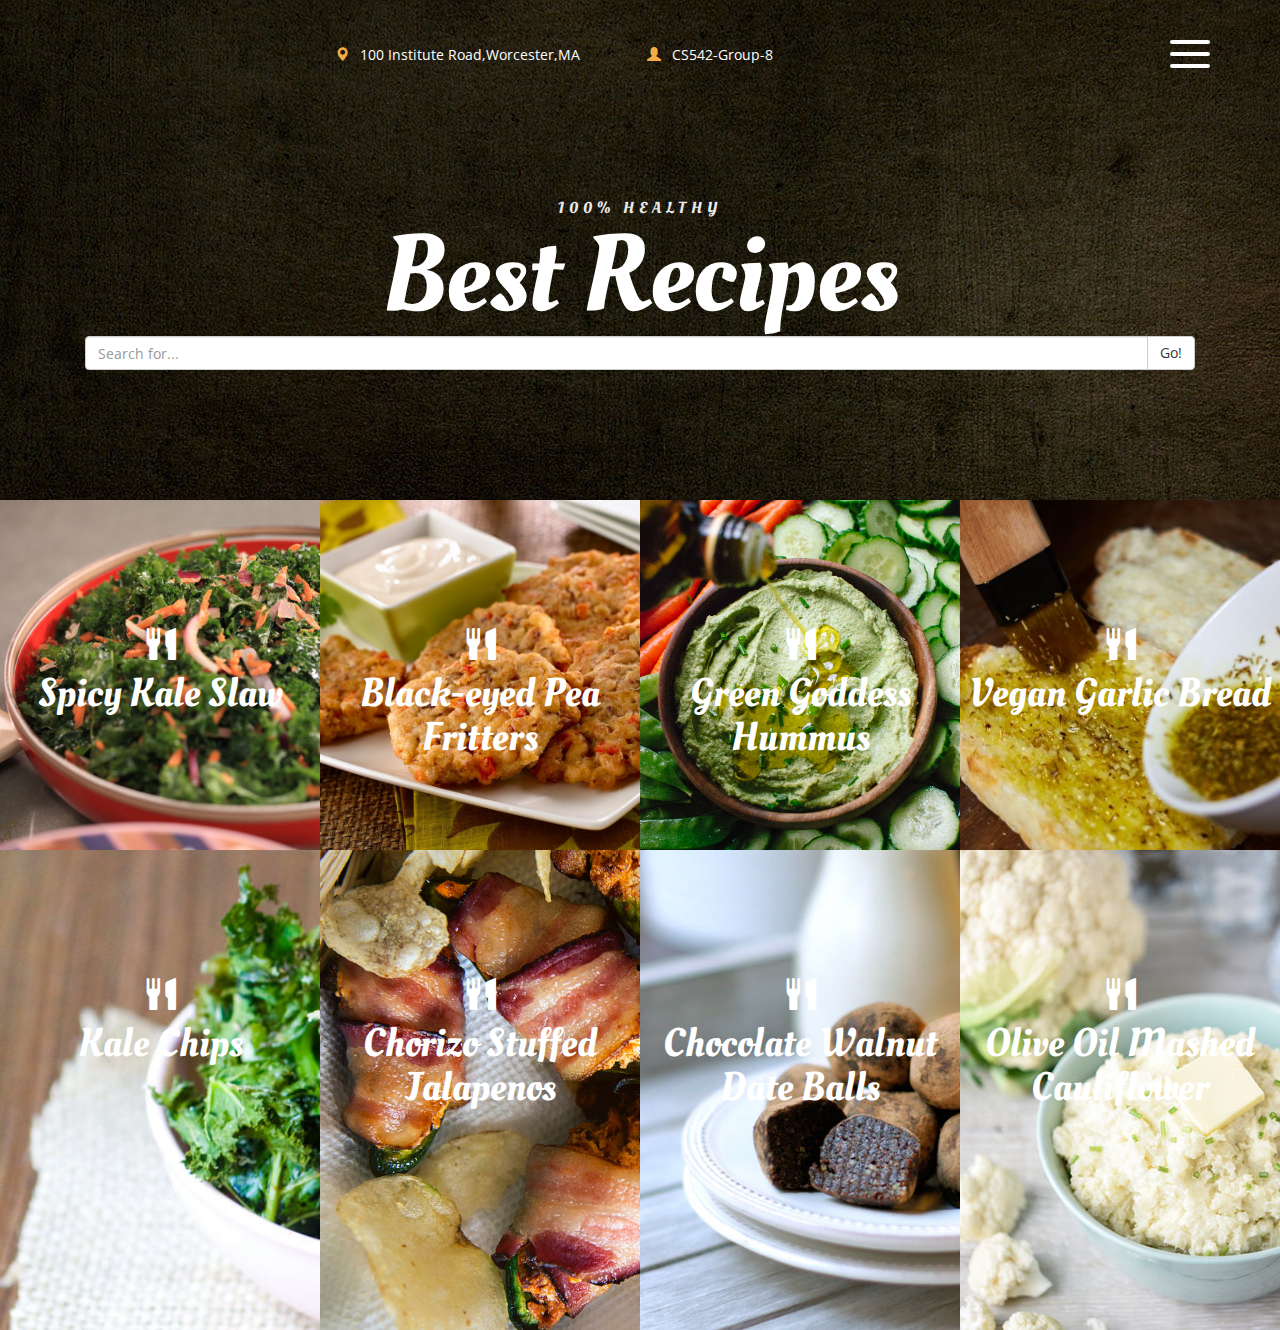
<file: CS542_Project_frontend/index.html>
<!DOCTYPE html>
<html>
<head>
<title>Home</title>
<!-- for-mobile-apps -->
<meta name="viewport" content="width=device-width, initial-scale=1">
<meta http-equiv="Content-Type" content="text/html; charset=utf-8" />
<meta name="keywords" content="CS542-DataBase" />
<script type="application/x-javascript"> addEventListener("load", function() { setTimeout(hideURLbar, 0); }, false);
		function hideURLbar(){ window.scrollTo(0,1); } </script>
<!-- //for-mobile-apps -->
<link href="css/bootstrap.css" rel="stylesheet" type="text/css" media="all" />
<link href="css/style.css" rel="stylesheet" type="text/css" media="all" />
<!-- js -->
<script src="js/jquery-1.11.1.min.js"></script>
<!-- //js -->
<!-- animation-effect -->
<link href="css/animate.min.css" rel="stylesheet"> 
<script src="js/wow.min.js"></script>
<script>
 new WOW().init();
</script>
<!-- //animation-effect -->
<link href='https://fonts.googleapis.com/css?family=Oleo+Script:400,700' rel='stylesheet' type='text/css'>
<link href='https://fonts.googleapis.com/css?family=Open+Sans:400,300,300italic,400italic,600,600italic,700,700italic,800,800italic' rel='stylesheet' type='text/css'>
<!-- start-smooth-scrolling -->
<script type="text/javascript" src="js/move-top.js"></script>
<script type="text/javascript" src="js/easing.js"></script>
<script type="text/javascript">
	jQuery(document).ready(function($) {
		$(".scroll").click(function(event){		
			event.preventDefault();
			$('html,body').animate({scrollTop:$(this.hash).offset().top},1000);
		});
	});
</script>
<!-- start-smooth-scrolling -->
</head>
	
<body>
<!-- banner -->
	<div class="banner-figures">
		<div class="banner1">
			<div class="container banner-drop">
				<div class="header header1">
					<div class="header-left">
						<ul>
							<li class="animated wow fadeInLeftBig" data-wow-duration="1200ms" data-wow-delay="800ms"><span class="glyphicon glyphicon-map-marker" aria-hidden="true"></span> 100 Institute Road,Worcester,MA </li>
							<li class="animated wow fadeInLeftBig" data-wow-duration="1200ms" data-wow-delay="900ms"><span class="glyphicon glyphicon-user" aria-hidden="true"></span> CS542-Group-8</li>
							
						</ul>
					</div>
					<div class="header-right header-right1">
						<nav>
						  <ul>
							<li>
								<a href="index.html"><i class="glyphicon glyphicon-home" aria-hidden="true"></i><span>Home</span></a>
							</li>
							<li class="active">
								<a href="about.html"><i class="glyphicon glyphicon-exclamation-sign" aria-hidden="true"></i><span>About</span></a>
							</li>
							<li>
								<a href="short-codes.html"><i class="glyphicon glyphicon-text-size" aria-hidden="true"></i><span>Short Codes</span></a>
							</li>
							<li>
								<a href="blog.html"><i class="glyphicon glyphicon-picture" aria-hidden="true"></i><span>Blog</span></a>
							</li>
							<li>
								<a href="mail.html"><i class="glyphicon glyphicon-envelope" aria-hidden="true"></i><span>Mail Us</span></a>
							</li>
						  </ul>
						</nav>
						<div class="menu-icon animated wow zoomIn" data-wow-duration="1000ms" data-wow-delay="800ms"><span></span></div>
					</div>
					<div class="clearfix"> </div>
				</div>
				<div class="logo animated wow bounceInDown" data-wow-duration="1000ms" data-wow-delay="500ms">
					<h1><a href="index.html"><span>100% Healthy</span>Best Recipes</a></h1>
				</div>
				<div class="col-lg-12 in-gp-tb">
					        <div class="input-group">
						      <input type="text" class="form-control" placeholder="Search for...">
						       <span class="input-group-btn">
							      <button class="btn btn-default" type="button">Go!</button>
							      		
						       </span>
					        </div><!-- /input-group -->
				         </div><!-- /.col-lg-6 -->
			</div>
		</div>
			<script>
				(function($){
				  $(".menu-icon").on("click", function(){
						$(this).toggleClass("open");
						$(".container").toggleClass("nav-open");
						$("nav ul li").toggleClass("animate");
				  });
				  
				})(jQuery);
			</script>
	</div>
<!-- //banner -->
<!-- banner-bottom -->
	<div class="banner-bottom animated wow lightSpeedIn" data-wow-duration="1500ms" data-wow-delay="800ms">
		<ul id="flexiselDemo1">	
			<li>
				<div class="item item-sub">
					<div class="item1">
						<i class="glyphicon glyphicon-cutlery" aria-hidden="true"></i>
						<h3>Spicy Kale Slaw</h3>
					</div>
					<div class="p-mask">
						<h4>Vegetarian</h4>
						<p>Neque porro quisquam est, qui dolorem ipsum quia dolor sit
							amet, consectetur, adipisci velit.</p>
						<div class="social-icons">
							<ul>
								<li><a href="#" class="twitter"></a></li>
								<li><a href="#" class="facebook"></a></li>
								<li><a href="#" class="google"></a></li>
							</ul>
						</div>
					</div>
				</div>
			</li>
			<li>
				<div class="item item-sub1">
					<div class="item1">
						<i class="glyphicon glyphicon-cutlery" aria-hidden="true"></i>
						<h3>Black-eyed Pea Fritters</h3>
					</div>
					<div class="p-mask">
						<h4>Vegetarian</h4>
						<p>Neque porro quisquam est, qui dolorem ipsum quia dolor sit
							amet, consectetur, adipisci velit.</p>
						<div class="social-icons">
							<ul>
								<li><a href="#" class="twitter"></a></li>
								<li><a href="#" class="facebook"></a></li>
								<li><a href="#" class="google"></a></li>
							</ul>
						</div>
					</div>
				</div>
			</li>
			<li>
				<div class="item item-sub2">
					<div class="item1">
						<i class="glyphicon glyphicon-cutlery" aria-hidden="true"></i>
						<h3>Green Goddess Hummus</h3>
					</div>
					<div class="p-mask">
						<h4>Vegan</h4>
						<p>Neque porro quisquam est, qui dolorem ipsum quia dolor sit
							amet, consectetur, adipisci velit.</p>
						<div class="social-icons">
							<ul>
								<li><a href="#" class="twitter"></a></li>
								<li><a href="#" class="facebook"></a></li>
								<li><a href="#" class="google"></a></li>
							</ul>
						</div>
					</div>
				</div>
			</li>
			<li>
				<div class="item item-sub3">
					<div class="item1">
						<i class="glyphicon glyphicon-cutlery" aria-hidden="true"></i>
						<h3>Vegan Garlic Bread</h3>
					</div>
					<div class="p-mask">
						<h4>Vegan</h4>
						<p>Neque porro quisquam est, qui dolorem ipsum quia dolor sit
							amet, consectetur, adipisci velit.</p>
						<div class="social-icons">
							<ul>
								<li><a href="#" class="twitter"></a></li>
								<li><a href="#" class="facebook"></a></li>
								<li><a href="#" class="google"></a></li>
							</ul>
						</div>
					</div>
				</div>
			</li>
		</ul>
			<script type="text/javascript">
				$(window).load(function() {
				$("#flexiselDemo1").flexisel({
					visibleItems: 4,
					animationSpeed: 1000,
					autoPlay: false,
					autoPlaySpeed: 3000,    		
					pauseOnHover: true,
					enableResponsiveBreakpoints: true,
					responsiveBreakpoints: { 
						portrait: { 
							changePoint:480,
							visibleItems: 1
						}, 
						landscape: { 
							changePoint:640,
							visibleItems: 2
						},
						tablet: { 
							changePoint:768,
							visibleItems: 3
						}
					}
				});
				
			 });
			</script>
			<script type="text/javascript" src="js/jquery.flexisel.js"></script>
	</div>
<!-- //banner-bottom -->
    <div class="banner-bottom animated wow lightSpeedIn" data-wow-duration="1500ms" >
		<ul id="flexiselDemo2">	
			<li>
				<div class="item item-sub4">
					<div class="item1">
						<i class="glyphicon glyphicon-cutlery" aria-hidden="true"></i>
						<h3>Kale Chips</h3>
					</div>
					<div class="p-mask">
						<h4>Vegan</h4>
						<p>Neque porro quisquam est, qui dolorem ipsum quia dolor sit
							amet, consectetur, adipisci velit.</p>
						<div class="social-icons">
							<ul>
								<li><a href="#" class="twitter"></a></li>
								<li><a href="#" class="facebook"></a></li>
								<li><a href="#" class="google"></a></li>
							</ul>
						</div>
					</div>
				</div>
			</li>
			<li>
				<div class="item item-sub5">
					<div class="item1">
						<i class="glyphicon glyphicon-cutlery" aria-hidden="true"></i>
						<h3>Chorizo Stuffed Jalapenos</h3>
					</div>
					<div class="p-mask">
						<h4>Paleolithic</h4>
						<p>Neque porro quisquam est, qui dolorem ipsum quia dolor sit
							amet, consectetur, ipisci velit.</p>
						<div class="social-icons">
							<ul>
								<li><a href="#" class="twitter"></a></li>
								<li><a href="#" class="facebook"></a></li>
								<li><a href="#" class="google"></a></li>
							</ul>
						</div>
					</div>
				</div>
			</li>
			<li>
				<div class="item item-sub6">
					<div class="item1">
						<i class="glyphicon glyphicon-cutlery" aria-hidden="true"></i>
						<h3>Chocolate Walnut Date Balls</h3>
					</div>
					<div class="p-mask">
						<h4>Paleolithic</h4>
						<p>Neque porro quisquam est, qui dolorem ipsum quia dolor sit
							amet, consectetur, adipisci velit.</p>
						<div class="social-icons">
							<ul>
								<li><a href="#" class="twitter"></a></li>
								<li><a href="#" class="facebook"></a></li>
								<li><a href="#" class="google"></a></li>
							</ul>
						</div>
					</div>
				</div>
			</li>
			<li>
				<div class="item item-sub7">
					<div class="item1">
						<i class="glyphicon glyphicon-cutlery" aria-hidden="true"></i>
						<h3>Olive Oil Mashed Cauliflower</h3>
					</div>
					<div class="p-mask">
						<h4>Paleolithic</h4>
						<p>Neque porro quisquam est, qui dolorem ipsum quia dolor sit
							amet, consectetur, adipisci velit.</p>
						<div class="social-icons">
							<ul>
								<li><a href="#" class="twitter"></a></li>
								<li><a href="#" class="facebook"></a></li>
								<li><a href="#" class="google"></a></li>
							</ul>
						</div>
					</div>
				</div>
			</li>
		</ul>
			<script type="text/javascript">
				$(window).load(function() {
				$("#flexiselDemo2").flexisel({
					visibleItems: 4,
					animationSpeed: 1000,
					autoPlay: false,
					autoPlaySpeed: 3000,    		
					pauseOnHover: true,
					enableResponsiveBreakpoints: true,
					responsiveBreakpoints: { 
						portrait: { 
							changePoint:480,
							visibleItems: 1
						}, 
						landscape: { 
							changePoint:640,
							visibleItems: 2
						},
						tablet: { 
							changePoint:768,
							visibleItems: 3
						}
					}
				});
				
			 });
			</script>
			<script type="text/javascript" src="js/jquery.flexisel.js"></script>
	</div>
	                
<!-- here stars scrolling icon -->
	<script type="text/javascript">
		$(document).ready(function() {
			/*
				var defaults = {
				containerID: 'toTop', // fading element id
				containerHoverID: 'toTopHover', // fading element hover id
				scrollSpeed: 1200,
				easingType: 'linear' 
				};
			*/
								
			$().UItoTop({ easingType: 'easeOutQuart' });
								
			});
	</script>
<!-- //here ends scrolling icon -->
</body>
</html>
</file>
<file: CS542_Project_frontend/css/style.css>
html, body{
    font-size: 100%;
	background:	#fff;
	font-family: 'Open Sans', sans-serif;
}
p{
	margin:0;
}
h1,h2,h3,h4,h5,h6{
	font-family: 'Oleo Script', cursive;
	font-weight:100;
	margin:0;
}
ul,label{
	margin:0;
	padding:0;
}
body a:hover{
	text-decoration:none;
}
/*-- banner --*/
.header ul li a,.more a,.footer p a,input[type="submit"],.recent-comments-grid-right h4 a,.admin-right p a,.tags ul li a,.comments-list ul li a,.categories ul li a,.comments-list h3 a,.popular-right h5 a,.mail-grid-left-pos,.mail-grid-left,.team-grid1-sub,.footer-copy-grid ul li a,.about-grid-left1 ul li a,.about-grid ul li a{
	transition:.5s ease-in-out;
	-webkit-transition:.5s ease-in-out;
	-moz-transition:.5s ease-in-out;
	-o-transition:.5s ease-in-out;
	-ms-transition:.5s ease-in-out;
}
.banner{
	background:url(../images/banner1.jpg) no-repeat 0px 0px;
	background-size:cover;
	-webkit-background-size:cover;
	-moz-background-size:cover;
	-o-background-size:cover;
	-ms-background-size:cover;
	min-height:800px;
}
.banner1{
	background:url(../images/8.jpg) no-repeat 0px 0px;
	background-size:cover;
	-webkit-background-size:cover;
	-moz-background-size:cover;
	-o-background-size:cover;
	-ms-background-size:cover;
	min-height:500px;
}
.header{
	padding:5em 0 15em;
    text-align: center;
}
.header-left ul li{
	display:inline-block;
	margin-right:5em;
	font-size:14px;
	color:#fff;
}
.header-left ul li span{
	left:-.5em;
	color:#F3AD45;
}
.header-left ul li a{
	color:#fff;
	text-decoration:none;
}
.header-left ul li a:hover{
	color:#F3AD45;
}
.header-left{
	float: left;
	padding:.7em 0 0 17em;
}
.header-right{
	float: right;
}
.logo {
    text-align: center;
}
.logo h1 a{
	font-size:3em;
	text-decoration:none;
	text-align:center;
	color:#fff;
}
.logo h1 a span{
	display: block;
    font-size: 16px;
    text-transform: uppercase;
    letter-spacing: 5px;
    color: #E9E9E9;
}
.container.banner-drop.nav-open{
  margin-top: 8em;
  -webkit-transition: all 0.3s ease;
  transition: all 0.3s ease;
}

/*
  menu icon css3
*/
.menu-icon {
  position: relative;
  display: block;
  width: 2.5em;
  height: 2.5em;
  cursor: pointer;
}
.menu-icon:hover span {
  background:#F3AD45;
}
.menu-icon:hover span:before, .menu-icon:hover span:after {
  background:#F3AD45;
}

.menu-icon > span {
  position: absolute;
  top: 50%;
  display: block;
  width: 100%;
  height: 0.25em;
  background-color:#FFFFFF;
  border-radius: 3px;
  -webkit-transition: -webkit-transform 0.3s, background 0.25s ease;
  -webkit-transition: background 0.25s ease, -webkit-transform 0.3s;
  transition: background 0.25s ease, -webkit-transform 0.3s;
  transition: transform 0.3s, background 0.25s ease;
  transition: transform 0.3s, background 0.25s ease, -webkit-transform 0.3s;
}

.menu-icon > span:before,
.menu-icon > span:after {
  content: "";
  right: 0em;
  position: absolute;
  width: 100%;
  height: 100%;
  background-color:#FFFFFF;
  border-radius: 3px;
  -webkit-transition: -webkit-transform 0.3s, background 0.25s ease;
  -webkit-transition: background 0.25s ease, -webkit-transform 0.3s;
  transition: background 0.25s ease, -webkit-transform 0.3s;
  transition: transform 0.3s, background 0.25s ease;
  transition: transform 0.3s, background 0.25s ease, -webkit-transform 0.3s;
}

.menu-icon > span:before {
  -webkit-transform: translateY(-0.75em);
  transform: translateY(-0.75em);
  -moz-transform: translateY(-0.75em);
  -o-transform: translateY(-0.75em);
  -ms-transform: translateY(-0.75em);
}

.menu-icon > span:after {
  -webkit-transform: translateY(0.75em);
  transform: translateY(0.75em);
  -moz-transform: translateY(0.75em);
  -o-transform: translateY(0.75em);
  -ms-transform: translateY(0.75em);
}

/* OPENED */
.menu-icon.open {
  -webkit-transform: rotate(45deg);
  transform: rotate(45deg);
  -moz-transform: rotate(45deg);
  -o-transform: rotate(45deg);
  -ms-transform: rotate(45deg);
}

.menu-icon.open > span:before {
  -webkit-transform: rotate(90deg);
  transform: rotate(90deg);
  -moz-transform: rotate(90deg);
  -o-transform: rotate(90deg);
  -ms-transform: rotate(90deg);
}

.menu-icon.open > span:after {
  -webkit-transform: rotate(90deg);
  transform: rotate(90deg);
  -moz-transform: rotate(90deg);
  -o-transform: rotate(90deg);
  -ms-transform: rotate(90deg);
}

.header-right nav {
	position: absolute;
    top: -23%;
    left: 24%;
    color: #999;
    z-index: -1;
}
.header-right nav ul li.animate {
  top: 0;
}
.header-right nav ul li {
  display: inline-block;
  text-align: center;
  margin: 1em 2em;
  cursor: pointer;
  position: relative;
  top: -8em;
}
.header-right nav ul li:nth-child(1) {
  -moz-transition: top 0.3s ease 0.15s;
  -o-transition: top 0.3s ease 0.15s;
  -webkit-transition: top 0.3s ease;
  -webkit-transition-delay: 0.15s;
  -webkit-transition: top 0.3s ease 0.15s;
  transition: top 0.3s ease 0.15s;
}
.header-right nav ul li:nth-child(2) {
  -moz-transition: top 0.3s ease 0.2s;
  -o-transition: top 0.3s ease 0.2s;
  -webkit-transition: top 0.3s ease;
  -webkit-transition-delay: 0.2s;
  -webkit-transition: top 0.3s ease 0.2s;
  transition: top 0.3s ease 0.2s;
}
.header-right nav ul li:nth-child(3) {
  -moz-transition: top 0.3s ease 0.25s;
  -o-transition: top 0.3s ease 0.25s;
  -webkit-transition: top 0.3s ease;
  -webkit-transition-delay: 0.25s;
  -webkit-transition: top 0.3s ease 0.25s;
  transition: top 0.3s ease 0.25s;
}
.header-right nav ul li:nth-child(4) {
  -moz-transition: top 0.3s ease 0.3s;
  -o-transition: top 0.3s ease 0.3s;
  -webkit-transition: top 0.3s ease;
  -webkit-transition-delay: 0.3s;
  -webkit-transition: top 0.3s ease 0.3s;
  transition: top 0.3s ease 0.3s;
}
.header-right nav ul li:nth-child(5) {
  -moz-transition: top 0.3s ease 0.35s;
  -o-transition: top 0.3s ease 0.35s;
  -webkit-transition: top 0.3s ease;
  -webkit-transition-delay: 0.35s;
  -webkit-transition: top 0.3s ease 0.35s;
  transition: top 0.3s ease 0.35s;
}
.header-right nav ul li:hover {
  opacity: 1;
}
.header-right nav ul li i {
  font-size: 1.5em;
  background:#F3AD45;
  padding: 0.75em;
  border-radius: 50%;
  color: white;
  display: inline-block;
  overflow: hidden;
  text-shadow: 0px 0px #D5963A, 1px 1px #D5963A, 2px 2px #D5963A, 3px 3px #D5963A, 4px 4px #D5963A, 5px 5px #D5963A, 6px 6px #D5963A, 7px 7px #D5963A, 8px 8px #D5963A, 9px 9px #D5963A, 10px 10px #D5963A, 11px 11px #D5963A, 12px 12px #D5963A, 13px 13px #D5963A, 14px 14px #D5963A, 15px 15px #D5963A, 16px 16px #D5963A, 17px 17px #D5963A, 18px 18px #D5963A, 19px 19px #D5963A, 20px 20px #D5963A, 21px 21px #D5963A, 22px 22px #D5963A, 23px 23px #D5963A, 24px 24px #D5963A, 25px 25px #D5963A, 26px 26px #D5963A, 27px 27px #D5963A, 28px 28px #D5963A, 29px 29px #D5963A, 30px 30px #D5963A, 31px 31px #D5963A, 32px 32px #D5963A, 33px 33px #D5963A, 34px 34px #D5963A, 35px 35px #D5963A, 36px 36px #D5963A, 37px 37px #D5963A, 38px 38px #D5963A, 39px 39px #D5963A, 40px 40px #D5963A, 41px 41px #D5963A, 42px 42px #D5963A, 43px 43px #D5963A, 44px 44px #D5963A, 45px 45px #D5963A, 46px 46px #D5963A, 47px 47px #D5963A, 48px 48px #D5963A, 49px 49px #D5963A, 50px 50px #D5963A, 51px 51px #D5963A, 52px 52px #D5963A, 53px 53px #D5963A, 54px 54px #D5963A, 55px 55px #D5963A, 56px 56px #D5963A, 57px 57px #D5963A, 58px 58px #D5963A, 59px 59px #D5963A, 60px 60px #D5963A;
}
.header-right nav ul li.active i {
  background:#454445;
  text-shadow: 0px 0px #525252, 1px 1px #525252, 2px 2px #525252, 3px 3px #525252, 4px 4px #525252, 5px 5px #525252, 6px 6px #525252, 7px 7px #525252, 8px 8px #525252, 9px 9px #525252, 10px 10px #525252, 11px 11px #525252, 12px 12px #525252, 13px 13px #525252, 14px 14px #525252, 15px 15px #525252, 16px 16px #525252, 17px 17px #525252, 18px 18px #525252, 19px 19px #525252, 20px 20px #525252, 21px 21px #525252, 22px 22px #525252, 23px 23px #525252, 24px 24px #525252, 25px 25px #525252, 26px 26px #525252, 27px 27px #525252, 28px 28px #525252, 29px 29px #525252, 30px 30px #525252, 31px 31px #525252, 32px 32px #525252, 33px 33px #525252, 34px 34px #525252, 35px 35px #525252, 36px 36px #525252, 37px 37px #525252, 38px 38px #525252, 39px 39px #525252, 40px 40px #525252, 41px 41px #525252, 42px 42px #525252, 43px 43px #525252, 44px 44px #525252, 45px 45px #525252, 46px 46px #525252, 47px 47px #525252, 48px 48px #525252, 49px 49px #525252, 50px 50px #525252, 51px 51px #525252, 52px 52px #525252, 53px 53px #525252, 54px 54px #525252, 55px 55px #525252, 56px 56px #525252, 57px 57px #525252, 58px 58px #525252, 59px 59px #525252, 60px 60px #525252;
}
.header-right nav ul li.active a{
	color:#F3AD45;
}
.header-right nav ul li a{
    color: #454445;
    font-family: 'Oleo Script', cursive;
	text-decoration: none;
}
.header-right nav ul li a span{
    display: block;
	font-size: 1.2em;
}
.container {
    margin: 0 auto;
    -moz-transition: all 0.3s ease 0.6s;
    -o-transition: all 0.3s ease 0.6s;
    -webkit-transition: all 0.3s ease;
    -webkit-transition-delay: 0.6s;
    -webkit-transition: all 0.3s ease 0.6s;
    transition: all 0.3s ease 0.6s;
    z-index: 10;
    position: relative;
	-o-transition-delay: 0.1s;
	-moz-transition-delay: 0.6s;
	-ms-transition-delay: 0.6s;
}
.container.nav-open .header-right nav {
    z-index: 1;
}
.social-icons {
    padding: 1em 0 0;
    text-align: center;
}
.social-icons ul li{
	display:inline-block;
	padding: 0 !important;
    margin: 5px !important;
}
.social-icons ul li a{
	width: 45px;
    height: 45px;
    border: 2px solid #fff;
    border-radius: 100%;
}
.social-icons ul li a,.services-grid h5 a,.footer-copy p a,.footer-grid ul li a,.contact-left2 ul li a,.mail input[type="submit"]{
	transition:.5s ease-in-out;
	-webkit-transition:.5s ease-in-out;
	-moz-transition:.5s ease-in-out;
	-o-transition:.5s ease-in-out;
	-ms-transition:.5s ease-in-out;
}
.social-icons ul li a.twitter:hover{
	background: url(../images/img-sp.png) no-repeat 1px -46px #F3AD45;
    border:2px solid #F3AD45;
}
.social-icons ul li a.twitter{
	background:url(../images/img-sp.png) no-repeat 1px -46px;
	display:block;
}
.social-icons ul li a.facebook{
	background:url(../images/img-sp.png) no-repeat -49px -47px;
	display:block;
}
.social-icons ul li a.facebook:hover{
	background:url(../images/img-sp.png) no-repeat -49px -47px #F3AD45;
	border:2px solid #F3AD45;
}
.social-icons ul li a.google{
	background:url(../images/img-sp.png) no-repeat -96px -46px;
	display:block;
}
.social-icons ul li a.google:hover{
	background:url(../images/img-sp.png) no-repeat -96px -46px #F3AD45;
	border:2px solid #F3AD45;
}
.social-icons ul li a.p{
	background:url(../images/img-sp.png) no-repeat -143px -46px;
	display:block;
}
.social-icons ul li a.p:hover{
	background:url(../images/img-sp.png) no-repeat -143px -46px #F3AD45;
	border:2px solid #F3AD45;
}
/*-- //banner --*/
/*-- banner-bottom --*/
/*--flexisel--*/
.flex-slider{	
background:#222227;
padding: 70px 0 165px 0;
}
#flexiselDemo1 {
	display: none;
}
#flexiselDemo2 {
	display: none;
}
.nbs-flexisel-container {
	position: relative;
	max-width: 100%;
}
.nbs-flexisel-ul {
	position: relative;
	width: 9999px;
	margin: 0px;
	padding: 0px;
	list-style-type: none;
}
.nbs-flexisel-inner {
	overflow: hidden;
	margin: 0px auto;
	border-right:none;
}
.nbs-flexisel-item {
	float: left;
    margin: 0;
    padding: 0em;
    position: relative;
    line-height: 0px;
	text-align: center;
}
.nbs-flexisel-item > img {
	cursor: pointer;
	position: relative;
}
/*---- Nav ---*/
.nbs-flexisel-nav-left, .nbs-flexisel-nav-right {
	width: 22px;
    height: 69px;
	position: absolute;
	cursor: pointer;
	z-index: 100;
}
.nbs-flexisel-nav-left {
	left: 0%;
    top: 33% !important;
    background:none;
}
.nbs-flexisel-nav-right {
	right: 0%;
    top: 33% !important;
    background: none;
}
/*--//flexisel--*/
.item-sub{
	background:url(../images/K.jpg) no-repeat 0px 0px;
	background-size:cover;
	-webkit-background-size:cover;
	-moz-background-size:cover;
	-o-background-size:cover;
	-ms-background-size:cover;
}
.item-sub1{
	background:url(../images/B.jpg) no-repeat 0px 0px;
	background-size:cover;
	-webkit-background-size:cover;
	-moz-background-size:cover;
	-o-background-size:cover;
	-ms-background-size:cover;
}
.item-sub2{
	background:url(../images/GG.jpg) no-repeat 0px 0px;
	background-size:cover;
	-webkit-background-size:cover;
	-moz-background-size:cover;
	-o-background-size:cover;
	-ms-background-size:cover;
}
.item-sub3{
	background:url(../images/GB.jpg) no-repeat 0px 0px;
	background-size:cover;
	-webkit-background-size:cover;
	-moz-background-size:cover;
	-o-background-size:cover;
	-ms-background-size:cover;
}
.item-sub4{
	background:url(../images/KC.jpg) no-repeat 0px 0px;
	background-size:cover;
	-webkit-background-size:cover;
	-moz-background-size:cover;
	-o-background-size:cover;
	-ms-background-size:cover;
}
.item-sub5{
	background:url(../images/CSJ.jpg) no-repeat 0px 0px;
	background-size:cover;
	-webkit-background-size:cover;
	-moz-background-size:cover;
	-o-background-size:cover;
	-ms-background-size:cover;
}
.item-sub6{
	background:url(../images/CWDB.jpg) no-repeat 0px 0px;
	background-size:cover;
	-webkit-background-size:cover;
	-moz-background-size:cover;
	-o-background-size:cover;
	-ms-background-size:cover;
}
.item-sub7{
	background:url(../images/O.jpg) no-repeat 0px 0px;
	background-size:cover;
	-webkit-background-size:cover;
	-moz-background-size:cover;
	-o-background-size:cover;
	-ms-background-size:cover;
}
.item-sub3,.item-sub,.item-sub1,.item-sub2{
	min-height:480px;
}
.item-sub7,.item-sub6,.item-sub5,.item-sub4{
	min-height:480px;
}
.item1 i{
	font-size:2em;
	color:#fff;
	top:4em;
}
.item1 h3{
	font-size: 3.5em;
    color: #fff;
    margin:3em 0 0em;
}
.item1 p{
	font-size:14px;
	color:#f5f5f5;
	line-height:1.8em;
	margin:0 auto;
	width:80%;
}
.item{
	position:relative;
}
.item .p-mask, .row .product .vm-product-media-container .p-mask {
    opacity: 0;
    visibility: hidden;
    background:rgba(0, 0, 0, 0.72);
    bottom: 0%;
    position: absolute;
    padding:1.5em 1.5em;
    width: 100%;
    -webkit-transform: translate3d( 0px, 100%, 0px );
    -moz-transform: translate3d( 0px, 100%, 0px );
    -ms-transform: translate3d( 0px, 100%, 0px );
    -o-transform: translate3d( 0px, 100%, 0px );
    transform: translate3d( 0px, 100%, 0px );
    -webkit-transition: all .5s ease 0s;
    -moz-transition: all .5s ease 0s;
    transition: all .5s ease 0s;
    text-align: left;
}
.item .p-mask .p-desc{
    color: #a3a3a3;
    position: relative;
    display: block;
    margin-bottom: 10px;
    padding-bottom: 10px;
    font-size: 1em;
}
.item:hover .p-mask, .row .product:hover .p-mask {
    opacity: 1;
    visibility: visible;
    -webkit-transform: translate3d( 0px, 0px, 0px );
    -moz-transform: translate3d( 0px, 0px, 0px );
    -ms-transform: translate3d( 0px, 0px, 0px );
    -o-transform: translate3d( 0px, 0px, 0px );
    transform: translate3d( 0px, 0px, 0px );
}
.p-mask h4{
	color:#F3AD45;
	font-size:1.5em;
	text-decoration:none;
	line-height:1.8em;
}
.p-mask p{
	margin: 0;
    color: #D7D7D7;
    line-height: 1.8em;
    font-size: 14px;
}
/*-- //banner-bottom --*/
/*-- banner-bottom-grids --*/
.banner-bottom-grid,.banner-bottom-grid-left,.banner-bottom-grid-sub{
	padding:0;
}
.banner-bottom-grid-left{
	padding:7em 0 0 12em;
}
.banner-bottom-grid-left h2{
	font-size:2.5em;
	color:#454445;
	margin:0;
	line-height:1.5em;
	text-transform:capitalize;
}
.banner-bottom-grid-left h2 span{
	color:#F3AD45;
}
.banner-bottom-grid-left p{
	margin:1em 0 4em;
	color:#999;
	line-height:1.8em;
	font-size:14px;
	width: 70%;
}
.more a{
	padding:8px 35px;
	border:1px solid #F3AD45;
	font-size:1em;
	color:#F3AD45;
	text-decoration:none;
	font-family: 'Oleo Script', cursive;
}
.more a:hover{
	border:1px solid #454445;
	color:#fff;
	background:#454445;
}
.banner-bottom-grid img{
	width:100%;
}
.banner-bottom-grid1{
	position: absolute;
    bottom: -20%;
    left: -30%;
    padding: 1em;
    width: 100%;
    background: #454445;
	z-index: 1;
}
.banner-bottom-grid1-pos,.banner-bottom-grid-sub-pos{
	padding:2em;
	border: 1px solid #DFDEDC;
}
.banner-bottom-grid,.banner-bottom-grid-sub{
	position:relative;
}
.banner-bottom-grid1-pos h3{
	font-size: 2.5em;
    color: #fff;
    text-transform: capitalize;
    margin: 0;
    text-align: center;
	line-height:1.5em;
}
.banner-bottom-grid-sub-pos h3{
	font-size: 2.5em;
    color: #fff;
    text-transform: capitalize;
    margin: 0;
    text-align: center;
	font-family: 'Open Sans', sans-serif;
	line-height:1.6em;
}
.banner-bottom-grid1-pos h3 span{
	font-size:.9em;
	display:block;
}
.banner-bottom-grid1-pos h3 i{
	color: #F3AD45;
    display: block;
    font-size: 1.5em;
}
.banner-bottom-grid-sub1{
	position: absolute;
    top: 0%;
    left: 0%;
    padding: 1em;
    width: 81%;
    height: 100%;
}
.banner-bottom-grid-sub-pos h3 span {
    font-family: 'Oleo Script', cursive;
    font-size: .7em;
    color: #F3AD45;
}
.banner-bottom-grid-sub-pos h3 i {
    font-style: normal;
    font-weight: 600;
}
.banner-bottom-grid-left1 {
    padding: 12em 0 0;
}
.banner-bottom-grid-left1 p{
	font-size: 2em;
    color: #999;
    margin: 0;
    line-height: 1.8em;
    padding-left: 2em;
    position: relative;
    width: 75%;
    text-transform: capitalize;
}
.banner-bottom-grid-left1 p:before{
	background:url(../images/img-sp.png) no-repeat -7px -109px;
	display:block;
	width:32px;
	height:32px;
	content:'';
	position:absolute;
	top:0%;
	left:0%;
}
/*-- //banner-bottom-grids --*/
/*-- footer-top --*/
.footer-top{
	background:url(../images/8.jpg) no-repeat 0px 0px;
	background-size:cover;
	-webkit-background-size:cover;
	-moz-background-size:cover;
	-o-background-size:cover;
	-ms-background-size:cover;
	min-height:400px;
	padding:5em 0 0;
	text-align:center;
	position:relative;
}
.footer-top h3{
	font-size:2em;
	color:#fff;
	margin:0;
	line-height:1.5em;
	font-family: 'Open Sans', sans-serif;
}
.footer-top h3 span{
	color: #F3AD45;
    font-size: 2.1em;
	font-family: 'Oleo Script', cursive;
}
.footer-top p{
	font-size:14px;
	color:#f5f5f5;
	margin:1em 0 4em;
	line-height:1.8em;
}
.footer-top p span {
    text-transform: uppercase;
}
.footer-top-image {
    position: absolute;
    right: 0%;
    bottom: -83%;
}
/*-- //footer-top --*/
/*-- footer --*/
.footer{
	padding:1.5em 0;
	background:#000;
	text-align:center;
}
.footer p{
	font-size:14px;
	color:#f5f5f5;
	margin:0;
	line-height:1.8em;
}
.footer p a{
	color:#F3AD45;
	text-decoration:none;
}
.footer p a:hover{
	color:#fff;
}
.footer-copy{
	padding:2em 0;
	background:#131313;
}
.footer-copy-grid h3{
	font-size:2em;
	color:#fff;
	margin:0 0 1em;
}
.footer-copy-grid h3 span{
	color:#F3AD45;
}
.footer-copy-grid p{
	color:#999;
	margin:1em 0 0;
	line-height:1.8em;
	font-size:14px;
}
.footer-copy-grid1 {
    padding:0 .4em .4em;
}
.footer-copy-grid input[type="text"],.footer-copy-grid input[type="email"],.footer-copy-grid textarea{
	outline: none;
    border: 1px solid #3B3B3B;
    padding: 7px 10px;
    background: #000;
    color: #999;
    font-size: 14px;
    width: 100%;
}
.footer-copy-grid input[type="email"]{
	margin:.5em 0;
}
.footer-copy-grid textarea{
	min-height:100px;
	resize:none;
}
.footer-copy-grid input[type="submit"]{
	outline:none;
	border:none;
	padding:7px 0;
	background:#454445;
	color:#fff;
	font-size:14px;
	width:50%;
	margin:.2em 0 0;
}
.footer-copy-grid input[type="submit"]:hover{
	background:#F3AD45;
}
.footer-copy-grid ul li{
	padding-left: 2em;
    margin-bottom: 1em;
    background: url(../images/img-sp.png) no-repeat -15px -163px;
    list-style-type: none;
}
.footer-copy-grid ul li a{
	font-size:14px;
	color:#999;
	text-decoration:none;
}
.footer-copy-grid ul li a:hover{
	color:#fff;
}
/*-- //footer --*/
/*-- to-top --*/
#toTop {
	display: none;
	text-decoration: none;
	position: fixed;
	bottom: 20px;
	right: 2%;
	overflow: hidden;
	z-index: 999; 
	width: 32px;
	height: 32px;
	border: none;
	text-indent: 100%;
	background: url(../images/top_arrow.png) no-repeat 0px 0px;
}
#toTopHover {
	width: 32px;
	height: 32px;
	display: block;
	overflow: hidden;
	float: right;
	opacity: 0;
	-moz-opacity: 0;
	filter: alpha(opacity=0);
}
/*-- //to-top --*/
/*-- about --*/
.header1 {
	padding:2em 0 8em !important;
}
.header-right1 nav {
    top: -31% !important;
}
.about,.team,.typo,.mail,.blog{
	padding:5em 0;
}
.about-grid-left{
	border:1px solid #DEDEDE;
	padding:1em;
}
.about-grid-left1{
	padding:1.5em;
	border:1px solid #DEDEDE;
}
.about-grid-left1 h2{
	font-size: 1.5em;
    color: #454445;
    margin: 0;
    line-height: 1.5em;
    text-transform: capitalize;
}
.about-grid-left1 h2 span{
	color:#F3AD45;
}
.about-grid-left1 p{
	padding:1.5em 0 0;
	margin:1.5em 0 1em;
	border-top:1px solid #DEDEDE;
	font-size:14px;
	color:#999;
	line-height:1.8em;
}
.about-grid-left1 h4{
	font-size:1.2em;
	color:#F3AD45;
	margin:0;
	line-height:1.5em;
}
.about-grid-left1 ul{
	padding:1em 0 2em;
}
.about-grid ul{
	padding:1em 0 0;
}
.about-grid-left1 ul li,.about-grid ul li{
	padding-left: 2em;
    margin-bottom: 1em;
    background: url(../images/img-sp.png) no-repeat -15px -204px;
    list-style-type: none;
}
.about-grid-left1 ul li a,.about-grid ul li a{
	color:#999;
	font-size:14px;
	text-decoration:none;
	text-transform: capitalize;
}
.about-grid-left1 ul li a:hover,.about-grid ul li a:hover{
	color: #454445;
}
.about-grid h3,.team h3,h2.title,.mail h2,.map-grid h3,.recent-comments h3,.leave-comment h3{
	font-size:2em;
	color:#F3AD45;
	margin:0;
}
.about-grid h3{
	margin:0 0 1em !important;
}
.about-grid p{
	margin:1em 0 0;
	color:#999;
	line-height:1.8em;
	font-size:14px;
}
.about-grid p span{
	display:block;
	margin:1em 0 0;
}
.about-grid h3 span,.team h3 span,.mail h2 span,.map-grid h3 span,.recent-comments h3 span,.leave-comment h3 span{
	color: #454445;
}
.team-grids{
	margin:3em 0 0;
}
.team-grid1-sub{
	padding:1em;
	background:#F3AD45;
}
.team-grid:hover .team-grid1-sub{
	background:#454445;
}
.team-grid:hover .team-grid1-sub h4{
	color:#fff;
}
.team-grid1-sub h4{
	text-transform:capitalize;
	font-size:1.3em;
	margin:0;
	line-height:1.5em;
	color: #454445;
}
.team-grid1-sub p{
	margin:1em 0 0em;
	color:#FFF;
	line-height:1.8em;
	font-size:14px;
}
.social-icons1{
	text-align:left;
}
.column div {
	position: relative;
    float: none;
}
.column div,figure {
	width: 350px;
    height: 200px;
}
figure {
	margin: 0;
	padding: 0;
	background: #fff;
	overflow: hidden;
}
figure img{
	width:100%;
}
figure:hover+span {
	bottom: -36px;
	opacity: 1;
}
.comments-list.hover14.column div,.comments-list figure {
    width: 100%;
    height: 100%;
}
/* Shine */
.hover14 figure {
	position: relative;
}
.hover14 figure::before {
	position: absolute;
	top: 0;
	left: -75%;
	z-index: 2;
	display: block;
	content: '';
	width: 50%;
	height: 100%;
	background: -webkit-linear-gradient(left, rgba(255,255,255,0) 0%, rgba(255,255,255,.3) 100%);
	background: linear-gradient(to right, rgba(255,255,255,0) 0%, rgba(255,255,255,.3) 100%);
	-webkit-transform: skewX(-25deg);
	transform: skewX(-25deg);
}
.team-grid:hover .hover14 figure::before {
	-webkit-animation: shine .75s;
	animation: shine .75s;
}
.hover14:hover figure::before {
	-webkit-animation: shine .75s;
	animation: shine .75s;
	-moz-animation: shine .75s;
	-o-animation: shine .75s;
	-ms-animation: shine .75s;
}
@-webkit-keyframes shine {
	100% {
		left: 125%;
	}
}
@keyframes shine {
	100% {
		left: 125%;
	}
}
/*-- //about --*/
/*--Typography--*/
.well {
    font-weight: 300;
    font-size: 14px;
}
.list-group-item {
    font-weight: 300;
    font-size: 14px;
}
li.list-group-item1 {
    font-size: 14px;
    font-weight: 300;
}
.typo p {
    margin: 0;
    font-size: 14px;
    font-weight: 300;
}
.show-grid [class^=col-] {
    background: #fff;
  text-align: center;
  margin-bottom: 10px;
  line-height: 2em;
  border: 10px solid #f0f0f0;
}
.show-grid [class*="col-"]:hover {
  background: #e0e0e0;
}
.grid_3{
	margin-bottom:2em;
}
.xs h3, h3.m_1{
	color:#000;
	font-size:1.7em;
	font-weight:300;
	margin-bottom: 1em;
}
.grid_3 p{
  color: #999;
  font-size: 0.85em;
  margin-bottom: 1em;
  font-weight: 300;
}
.grid_4{
	background:none;
	margin-top:50px;
}
.label {
  font-weight: 300 !important;
  border-radius:4px;
}  
.grid_5{
	background:none;
	padding:2em 0;
}
.grid_5 h3, .grid_5 h2, .grid_5 h1, .grid_5 h4, .grid_5 h5, h3.hdg, h3.bars {
	margin-bottom: 1em;
    color:#454445;
}
.table > thead > tr > th, .table > tbody > tr > th, .table > tfoot > tr > th, .table > thead > tr > td, .table > tbody > tr > td, .table > tfoot > tr > td {
  border-top: none !important;
}
.tab-content > .active {
  display: block;
  visibility: visible;
}
.pagination > .active > a, .pagination > .active > span, .pagination > .active > a:hover, .pagination > .active > span:hover, .pagination > .active > a:focus, .pagination > .active > span:focus {
  z-index: 0;
}
.badge-primary {
  background-color: #03a9f4;
}
.badge-success {
  background-color: #8bc34a;
}
.badge-warning {
  background-color: #ffc107;
}
.badge-danger {
  background-color: #e51c23;
}
.grid_3 p{
  line-height: 2em;
  color: #888;
  font-size: 0.9em;
  margin-bottom: 1em;
  font-weight: 300;
}
.bs-docs-example {
  margin: 1em 0;
}
section#tables  p {
 margin-top: 1em;
}
.tab-container .tab-content {
  border-radius: 0 2px 2px 2px;
  border: 1px solid #e0e0e0;
  padding: 16px;
  background-color: #ffffff;
}
.table td, .table>tbody>tr>td, .table>tbody>tr>th, .table>tfoot>tr>td, .table>tfoot>tr>th, .table>thead>tr>td, .table>thead>tr>th {
  padding: 15px!important;
}
.table > thead > tr > th, .table > tbody > tr > th, .table > tfoot > tr > th, .table > thead > tr > td, .table > tbody > tr > td, .table > tfoot > tr > td {
  font-size: 0.9em;
  color: #999;
  border-top: none !important;
}
.tab-content > .active {
  display: block;
  visibility: visible;
}
.label {
  font-weight: 300 !important;
}
.label {
  padding: 4px 6px;
  border: none;
  text-shadow: none;
}
.nav-tabs {
  margin-bottom: 1em;
}
.alert {
  font-size: 0.85em;
}
h1.t-button,h2.t-button,h3.t-button,h4.t-button,h5.t-button {
line-height:1.8em;
  margin-top:0.5em;
  margin-bottom: 0.5em;
}
li.list-group-item1 {
  line-height: 2.5em;
}
.input-group {
  margin-bottom: 20px;
  }
.list-group {
  margin-bottom: 48px;
}
 ol {
  margin-bottom: 44px;
}
h2.typoh2{
    margin: 0 0 10px;
}
@media (max-width:768px){
	.grid_5 {
		padding: 0 0 1em;
	}
	.grid_3 {
		margin-bottom: 0em;
	}
}
@media (max-width:640px){
	h1, .h1, h2, .h2, h3, .h3 {
		margin-top: 0px;
		margin-bottom: 0px;
	}
	.grid_5 h3, .grid_5 h2, .grid_5 h1, .grid_5 h4, .grid_5 h5, h3.hdg, h3.bars {
		margin-bottom: .5em;
	}
	.progress {
		height: 10px;
		margin-bottom: 10px;
	}
	ol.breadcrumb li,.grid_3 p,ul.list-group li,li.list-group-item1 {
		font-size: 14px;
	}
	.breadcrumb {
		margin-bottom: 10px;
	}
	.well {
		font-size: 14px;
		margin-bottom: 10px;
	}
	h2.typoh2 {
		font-size: 1.5em;
	}
}
@media (max-width:480px){
	.table h1 {
		font-size: 26px;
	}
	.table h2 {
		font-size: 23px;
	}
	.table h3 {
		font-size: 20px;
	}
	.label {
		font-size: 53%;
	}
	.alert,p {
		font-size: 14px;
	}
	.pagination {
		margin: 20px 0 0px;
	}
}
@media (max-width: 320px){
	.caption span {
		margin: 0 0 1.5em;
	}
	.grid_4 {
		margin-top: 18px;
	}
	h3.title {
		font-size: 1.6em;
	}
	.alert, p,ol.breadcrumb li, .grid_3 p,.well, ul.list-group li, li.list-group-item1,a.list-group-item {
		font-size: 13px;
	}
	.alert {
		padding: 10px;
		margin-bottom: 10px;
	}
	ul.pagination li a {
		font-size: 14px;
		padding: 5px 11px;
	}
	.list-group {
		margin-bottom: 10px;
	}
	.well {
		padding: 10px;
	}
	.nav > li > a {
		font-size: 14px;
	}
	table.table.table-striped,.table-bordered,.bs-docs-example {
		display: none;
	}
}
/*-- //Typography --*/
/*-- mail --*/
.mail-grids{
	margin:3em 0 10em;
}
.mail-grid-left{
	background:#f5f5f5;
	min-height:100px;
	position:relative;
	border-right:1px dotted #999;
}
.mail-grid-left-pos{
	position: absolute;
    top: 25%;
    right: -30%;
    width: 58%;
    height: 50%;
    background:#454445;
    border-radius: 100%;
}
.mail-grid-left-pos span{
	color: #fff;
    font-size: 1em;
    top: 1em;
    left: 1.1em;
}
.mail-grid1{
	border:1px dotted #999;
}
.mail-grid-right1{
	padding:1.6em 1em 0em 2em;
}
.mail-grid-right1 h3,.mail-grid-right p{
	font-size:1em;
	color:#999;
	margin:0;
	line-height:1.5em;
}
.mail-grid-right1 h3 i{
	color:#F3AD45;
}
.mail-grid-right p a span,.mail-grid-right p span{
	display:block;
}
.mail-grid-right p a{
	text-decoration:none;
	color:#999;
}
.mail-grid-right p a:hover{
	color:#000;
}
.map-grid iframe{
	width:100%;
	min-height:400px;
}
.map-grid form,.map-grid iframe {
    margin: 2em 0 0;
}
.map-grid input[type="text"],.map-grid input[type="email"],.map-grid textarea{
	outline: none;
    border: 1px solid #E6E6E6;
    background: #F1F1F1;
    color: #999;
    font-size: 14px;
    width: 48.3%;
    padding: 10px;
}
.map-grid input[type="text"]:nth-child(3){
	width:100%;
	margin:1em 0;
}
.map-grid input[type="email"]{
	margin-left:1em;
}
.map-grid textarea{
	resize:none;
	min-height:200px;
	width:100% !important;
	margin-bottom:.8em;
}
.map-grid input[type="submit"]{
	outline:none;
	border:none;
	background:#454445;
	color:#fff;
	font-size:1em;
	width:30%;
	padding:10px 0;
	transition: 0.5s all ease;
    -webkit-transition: 0.5s all ease;
    -moz-transition: 0.5s all ease;
    -o-transition: 0.5s all ease;
    -ms-transition: 0.5s all ease;
}
.map-grid input[type="submit"]:hover{
	background:#F3AD45;
}
.mail-grid1:hover .mail-grid-left {
    background:#454445;
}
.mail-grid1:hover .mail-grid-left-pos{
	background:#F3AD45;
}
/*-- //mail --*/
/*-- blog --*/
.comments-list h3{
	font-size:2em;
	color:#454445;
	margin:0 0 1em;
	text-transform:capitalize;
	text-decoration: none;
	line-height: 1.3em;
}
.comments-list h3 a{
	color:#454445;
}
.comments-list h3 a:hover{
	color:#F3AD45;
}
.comments-list ul{
	padding:1.5em 0 2em; 
}
.comments-list ul li{
	display:inline-block;
	font-size:14px;
	color:#999;
}
.comments-list ul li a{
	color:#999;
	text-decoration:none;
}
.comments-list ul li span{
	left:-.5em;
}
.comments-list ul li a:hover{
	color:#F3AD45;
}
.comments-list ul li i{
	margin:0 1em;
}
a.bake{
	padding: .3em .5em;
    background: #F3AD45;
    color: #fff !important;
}
a.bake:hover{
	background:#454445;
}
.comments-list p{
	margin:2em 0;
	color:#999;
	line-height:1.8em;
	font-size:14px;
}
.comments-list:nth-child(2){
	margin:5em 0;
	padding:3em 0 5em;
	border-top:1px solid #999;
	border-bottom:1px solid #999;
}
ul.paging{
	padding:5em 0 0;
}
.popular h3,.subscribe h3,.categories h3,.instagram h2,.tags h3{
	padding:1em;
	background:#454445;
	color:#fff;
	font-size:1.5em;
	text-align:center;
	margin: 0 0 1.5em;
}
.popular-left{
	float:left;
	width:20%;
}
.popular-right{
	float:right;
	width:80%;
}
.popular-left h4{
	color:#F3AD45;
	font-size:1.5em;
	margin:0;
}
.popular-right h5 a{
	font-size:1.5em;
	color:#999;
	text-decoration:none;
	text-transform:capitalize;
}
.popular-right h5 a:hover{
	color:#F3AD45;
}
.popular-right p{
	font-size:14px;
	color:#999;
	margin:.5em 0 0;
	line-height:1.8em;
}
.popular-right p span{
	display:block;
	font-size:1em;
	margin:.5em 0 0;
}
.popular-grid:nth-child(3){
	margin:2em 0;
}
.subscribe,.instagram{
	margin:3em 0;
}
.subscribe p{
	font-size:14px;
	color:#999;
	margin:0 0 1em;
	line-height:1.8em;
	text-align:center;
}
.subscribe input[type="email"]{
	outline: none;
    border: 1px solid #D1D1D1;
    background: #E1E1E1;
    font-size: 14px;
    color: #999;
    padding: 10px;
    width: 100%;
    margin-bottom: .5em;
}
.subscribe input[type="submit"]{
	outline:none;
	border:none;
	background:#F3AD45;
	font-size:1em;
	color:#fff;
	padding:10px 0;
	width:100%;
}
.subscribe input[type="submit"]:hover{
	background:#454445;
}
.categories ul li{
	padding-left: 2em;
    margin-bottom: 1em;
    background: url(../images/img-sp.png) no-repeat -15px -204px;
    list-style-type: none;
}
.categories ul li a{
	color: #999;
    font-size: 14px;
    text-decoration: none;
    text-transform: capitalize;
}
.categories ul li a:hover{
    color: #454445;
}
.instagram-grid{
	float:left;
	width:33.33%;
}
.instagram-grid img:hover{
	opacity:.5;
}
.tags ul li{
	display:inline-block;
	margin: 0 0px 9px;
}
.tags ul li a{
	border: 1px solid #454445;
    padding: 3px 12px;
    font-size: 14px;
    color: #454445;
    text-decoration: none;
}
.tags ul li a:hover{
	border: 1px solid #F3AD45;
    color: #fff;
	background:#F3AD45;
}
/*-- //blog --*/
/*-- single --*/
.comments-list p span{
	display:block;
	margin:1em 0 0;
}
.admin{
	padding:2em;
	background:#f5f5f5;
	margin:1em 0 5em;
}
.admin-left{
	float:left;
	width:15%;
}
.admin-right{
	float:right;
	width:80%;
}
.admin-right p{
	font-size:14px;
	color:#999;
	margin:0;
	line-height:1.8em;
}
.admin-right p a{
	color: #F3AD45;
    text-decoration: none;
    display: block;
    margin: 1em 0 0;
}
.admin-right p a:hover{
	color:#999;
}
.recent-comments-grids{
	padding:2em;
	background:#f5f5f5;
	margin: 2em 0 0em;
}
.recent-comments-grid-right h4 a{
	font-size:1em;
	color: #454445;
	text-decoration:none;
}
.recent-comments-grid-right h4 a:hover{
	color:#999;
}
.recent-comments-grid-right p{
	margin:1em 0 0;
	color:#999;
	line-height:1.8em;
	font-size:14px;
}
.recent-comments-grid-right p span{
	display:block;
	margin:1em 0 0;
	color: #F3AD45;
}
.recent-comments-grid-right{
	float:right;
	width:80%;
}
.recent-comments-grid-left{
	float:left;
	width:15%;
}
.recent-comments-grid:nth-child(2){
	margin:2em 0;
}
.recent-comments-grid:nth-child(3){
	margin:0em 0 2em;
}
.leave-comment{
	margin:5em 0 0;
}
.leave-comment form{
	margin:3em 0 0;
}
.leave-comment input[type="text"],.leave-comment input[type="email"],.leave-comment textarea{
	outline: none;
    padding: 10px;
    width: 49.2%;
    background: #f5f5f5;
    border: 1px solid #D1D1D1;
    font-size: 14px;
    color: #999;
}
.leave-comment input[type="email"]{
	margin-left:.5em;
}
.leave-comment input[type="text"]:nth-child(3){
	margin:.5em 0;
	width:100% !important;
}
.leave-comment textarea{
	min-height:200px;
	width:100% !important;
	margin-bottom: .2em;
}
.leave-comment input[type="submit"]{
	outline:none;
	padding:10px 0;
	width:100%;
	background:#F3AD45;
	border:none;
	font-size:1em;
	color:#fff;
	text-align:center;
}
.leave-comment input[type="submit"]:hover{
	background:#454445;
}
/*-- //single --*/
/*-----start-responsive-design------*/
@media (max-width:1680px){
	.banner-bottom-grid-sub1 {
		width: 77%;
	}
}
@media (max-width:1600px){
	.banner-bottom-grid-sub1 {
		width: 81%;
	}
}
@media (max-width:1440px){
	.banner {
		min-height: 715px;
	}
	.banner-bottom-grid-sub1 {
		width: 89.5%;
	}
	.banner-bottom-grid-left1 p {
		width: 95%;
	}
	.banner-bottom-grid-left {
		padding: 4em 0 0 12em;
	}
}
@media (max-width:1366px){
	.item-sub3, .item-sub, .item-sub1, .item-sub2 {
		min-height: 350px;
	}
	.item1 h3 {
		margin: 2.5em 0 0em;
	}
	.banner-bottom-grid1-pos h3 {
		font-size: 2.2em;
	}
	.banner-bottom-grid1 {
		bottom: -37%;
	}
	.banner-bottom-grid-left {
		padding: 4em 0 0 8em;
	}
	.banner-bottom-grid-sub1 {
		width: 94.5%;
		top: 1%;
	}
}
@media (max-width:1280px){
	.header {
		padding: 3em 0 10em;
	}
	.banner {
		min-height: 610px;
	}
	.header-right nav {
		top: -28%;
	}
	.item1 h3 {
		font-size: 2.5em;
		margin: 3.5em 0 0em;
	}
	.banner-bottom-grid-left {
		padding: 3em 0 0 5em;
	}
	.banner-bottom-grid-sub1 {
		width: 100%;
		top: 0%;
	}
	.banner-bottom-grid-left1 p:before {
		left: 2%;
	}
}
@media (max-width:1080px){
	.header-left {
		padding: .7em 0 0 10em;
	}
	.logo h1 a {
		font-size: 2.5em;
	}
	.header-right nav {
		left: 18%;
	}
	.banner-bottom-grid-left h2 {
		font-size: 2em;
	}
	.banner-bottom-grid1-pos h3 {
		font-size: 1.8em;
	}
	.banner-bottom-grid-left {
		padding:2em 0 0 3em;
	}
	.banner-bottom-grid-left p {
		margin: 1em 0 2em;
		width: 76%;
	}
	.banner-bottom-grid-left1 p {
		font-size: 1.6em;
	}
	.banner-bottom-grid1-pos, .banner-bottom-grid-sub-pos {
		padding: 1.5em;
	}

	.banner-bottom-grid-sub-pos h3 {
		font-size: 2.1em;
	}
	.banner-bottom-grid-left1 {
		padding: 11em 0 0;
	}
	.footer-top h3 {
		font-size: 1.7em;
	}
	.footer-top {
		min-height: 365px;
		padding: 4em 0 0;
	}
	.footer-top-image img {
		width: 85%;
	}
	.header1 {
		padding: 2em 0 5em !important;
	}
	.banner1 {
		min-height: 390px;
	}
	.header-right1 nav {
		top: -36% !important;
	}
	.about, .team, .typo, .mail, .blog {
		padding: 4em 0;
	}
	.about-grid-left1 h2 {
		font-size: 1.3em;
	}
	.column div, figure {
		width: 282px;
		height: 185px;
	}
	.team-grid1-sub h4 {
		font-size: 1.23em;
	}
	.comments-list ul li i {
		margin: 0 0.72em;
	}
	.comments-list:nth-child(2) {
		margin: 4em 0;
		padding: 2em 0 4em;
	}
	ul.paging {
		padding: 4em 0 0;
		margin: 0;
	}
	.leave-comment input[type="text"], .leave-comment input[type="email"], .leave-comment textarea {
		width: 49%;
	}
	.popular h3, .subscribe h3, .categories h3, .instagram h2, .tags h3 {
		padding: .5em;
		margin: 0 0 1em;
	}
	.mail-grid-left-pos {
		width: 72%;
	}
	.mail-grids {
		margin: 3em 0 8em;
	}
	.map-grid input[type="text"], .map-grid input[type="email"], .map-grid textarea {
		width: 47.9%;
	}
	.map-grid iframe {
		min-height: 370px;
	}
}
@media (max-width: 1024px){
	.banner-bottom-grid-sub-pos h3 {
		font-size: 2em;
	}
}
@media (max-width:991px){
	.header-left {
		padding: .7em 0 0 1em;
	}
	.header-left ul li {
		margin-right: 4em;
	}
	.header-right nav {
		left: 8%;
	}
	.item-sub3, .item-sub, .item-sub1, .item-sub2 {
		min-height: 255px;
	}
	.item1 h3 {
		margin: 2.5em 0 0em;
	}
	.item1 i {
		top: 2.5em;
	}
	.banner-bottom-grid img {
		width: auto;
		margin: 0 auto;
	}
	.banner-bottom-grid-left {
		padding: 2em 0 3em 13em;
	}
	.banner-bottom-grid1 {
		left: 35%;
		width: 60%;
	}
	.banner-bottom-grid-sub {
		width: 43%;
		margin: 13em auto 0;
	}
	.banner-bottom-grid-sub-pos h3 {
		font-size: 2.5em;
	}
	.banner-bottom-grid1-pos, .banner-bottom-grid-sub-pos {
		padding: 1.8em;
	}
	.banner-bottom-grid-left1 {
		padding: 3em 0;
		width: 70%;
		margin: 0 auto;
	}
	.banner-bottom-grid-left1 p:before {
		left: -1%;
	}
	.footer-top-image {
		right: -6%;
	}
	.footer-copy-grid {
		float: left;
		width: 50%;
	}
	.footer-copy-grid:nth-child(2) {
		margin:0 0 8em;
	}
	.about-grid:nth-child(2) {
		margin: 3em 0;
	}
	.team-grid {
		width: 60%;
		margin:0 auto;
	}
	.team-grid:nth-child(2) {
		margin:2em auto;
	}
	.column div, figure {
		width: 100%;
		height: 100%;
	}
	.blog-right:nth-child(2) {
		margin: 3em 0 0;
	}
	.mail-grid:nth-child(2) {
		margin: 2em 0;
	}
	.mail-grid-left-pos {
		width: 31%;
		right: -15%;
	}
	.mail-grid-right1 h3 {
		margin-top: 1em;
	}
	.mail-grids {
		margin: 3em 0 5em;
	}
	.map-grid iframe {
		min-height: 250px;
	}
	.map-grid:nth-child(2) {
		margin: 3em 0 0;
	}
	.map-grid input[type="text"], .map-grid input[type="email"], .map-grid textarea {
		width: 48.68%;
	}
}
@media (max-width:800px){
	.item .p-mask, .row .product .vm-product-media-container .p-mask {
		padding: .5em;
	}
	.banner-bottom-grid-left {
		padding: 2em 0 3em 5em;
	}
	.banner-bottom-grid-left p {
		width: 80%;
	}
	.logo h1 a {
		font-size: 2.2em;
	}
	.banner {
		min-height: 500px;
	}
	.banner-bottom-grid-sub {
		width: 54%;
	}
	.banner-bottom-grid1-pos, .banner-bottom-grid-sub-pos {
		padding: 2em;
	}
	.banner-bottom-grid-left1 {
		width: 82%;
	}
	.banner-bottom-grid-left1 p {
		width: 100%;
	}
	.banner-bottom-grid-left1 p:before {
		left: 0%;
	}
	.footer-top-image img {
		width:100%;
	}
	.footer-top-image {
		right: 0;
		width: 40%;
	}
	.header-right nav {
		left: 5%;
		top: -30%;
	}
	.header-right1 nav {
		top: -38% !important;
	}
	.team-grid {
		width: 70%;
	}
}
@media (max-width:768px){
	.logo h1 a {
		font-size: 2em;
	}
	.header-right nav ul li a span {
		font-size: 1em;
	}
	.banner-bottom-grid-left {
		padding: 2em 0 3em 3em;
	}
	.banner-bottom-grid-sub {
		width: 57%;
	}
	.banner-bottom-grid-left1 {
		width: 90%;
	}
	.footer-top h3 {
		font-size: 1.5em;
	}
	.footer-top {
		min-height: 340px;
		padding: 3em 0 0;
	}
	.footer-copy-grid:nth-child(2) {
		margin: 0 0 7em;
	}
	.about, .team, .typo, .mail, .blog {
		padding: 3em 0;
	}
	.leave-comment form {
		margin: 2em 0 0;
	}
}
@media (max-width:736px){
	.header-left ul li {
		margin-right: 2em;
	}
	.header {
		padding: 3em 0 6em;
	}
	.banner {
		min-height: 420px;
	}
}
@media (max-width:640px){
	.header-left ul li {
		margin-right: 1em;
	}
	.logo h1 a {
		font-size: 1.6em;
	}
	.logo h1 a span {
		font-size: 11px;
	}
	.header {
		padding: 2em 0 4em;
	}
	.social-icons ul li {
		margin: 2px !important;
	}
	.banner {
		min-height: 355px;
	}
	.header-right nav ul li {
		margin: 1em 1em;
	}
	.header-right nav {
		left: 11%;
		top: -44%;
	}
	.banner-bottom-grid-left h2,.footer-copy-grid h3,.comments-list h3,.about-grid h3, .team h3, h2.title, .mail h2, .map-grid h3, .recent-comments h3, .leave-comment h3{
		font-size: 1.7em;
	}
	.banner-bottom-grid-left {
		padding: 2em 0 3em 2em;
	}
	.more a {
		padding: 6px 35px;
		font-size: 14px;
	}
	.banner-bottom-grid1 {
		left: 20%;
		width: 75%;
		bottom: -12%;
	}
	.banner-bottom-grid-sub {
		width: 69%;
		margin: 6em auto 0;
	}
	.banner-bottom-grid-sub1 {
		width: 99.5%;
	}
	.footer-top-image {
		right: 5%;
	}
	.footer-copy-grid:nth-child(2) {
		margin: 0 0 5em;
	}
	.banner1 {
		min-height: 340px;
	}
	.team-grid {
		width: 80%;
	}
	.about-grid-left1 h2 {
		font-size: 1.5em;
	}
	.header-right1 nav {
		top: -41% !important;
	}
	.comments-list ul {
		padding: 0em 0 2em;
	}
	.comments-list ul li {
		margin-bottom: .5em;
	}
	.mail-grid-left-pos {
		width: 38%;
	}
	.map-grid input[type="text"], .map-grid input[type="email"], .map-grid textarea {
		width: 48.3%;
	}
}
@media (max-width:600px){
	.header-left ul li {
		font-size: 13px;
	}
	.header-right nav {
		left: 10%;
	}
}
@media (max-width:568px){
	.header-left {
		padding: 0;
		float: none;
		text-align: center;
	}
	.header-right {
		float: none;
		padding: 1em 0 0;
	}
	.menu-icon {
		margin: 0 auto;
	}
	.header-right nav ul li {
		margin: 0em 1em;
	}
	.header-right nav {
		left: 6%;
		top: -29%;
	}
	.container.banner-drop.nav-open {
		margin-top: 6em;
	}
	.header-right1 nav {
		top: -28% !important;
		left: 5%;
	}
}
@media (max-width:480px){
	.header-left ul li {
		margin-right: 1.5em;
		margin-bottom: 1em;
		font-size: 14px;
	}
	.menu-icon {
		width: 2em;
		height: 2em;
	}
	.menu-icon > span {
		height: 0.15em;
	}
	.header-right nav ul li {
		margin: 0em 0.5em;
	}
	.header-right nav ul li i {
		font-size: 1em;
	}
	.header-right nav {
		left: 13%;
		top: -24%;
	}
	.logo h1 a {
		font-size: 1.2em;
	}
	.header {
		padding: 1em 0 4em;
	}
	.item .p-mask, .row .product .vm-product-media-container .p-mask {
		padding: 1em;
	}
	.banner-bottom-grid1-pos h3 {
		font-size: 1.5em;
	}
	.banner-bottom-grid1-pos, .banner-bottom-grid-sub-pos {
		padding: 1em;
	}
	.banner-bottom-grid-sub {
		width: 84%;
		margin: 5em auto 0;
	}
	.banner-bottom-grid-sub-pos h3 {
		line-height: 1.58em;
	}
	.banner-bottom-grid-left1 p {
		font-size: 1.4em;
	}
	.footer-top h3 span {
		font-size: 1.8em;
		display: block;
		margin: .2em 0 0;
	}
	.footer-top {
		padding: 2em 0 0;
		min-height: 285px;
	}
	.footer-top p {
		margin: 1em 0 2em;
	}
	.footer-top-image {
		bottom: -50%;
	}
	.footer-copy-grid {
		float: none;
		width: 100%;
	}
	.footer-copy-grid:nth-child(2) {
		margin: 2em 0;
	}
	.footer-copy-grid:nth-child(3) {
		margin:0em 0 2em;
	}
	.header1 {
		padding: 1em 0 2em !important;
	}
	.about, .team, .typo, .mail, .blog {
		padding: 2em 0;
	}
	.team-grid {
		width: 100%;
	}
	.blog-left,.blog-right {
		padding: 0;
	}
	.comments-list ul {
		padding: 0em 0 1em;
	}
	.comments-list p {
		margin: 1em 0 2em;
	}
	.comments-list:nth-child(2) {
		margin: 3em 0;
		padding: 2em 0 3em;
	}
	.admin {
		padding: 1em;
		margin: 1em 0 3em;
	}
	.recent-comments-grids {
		padding: 1em;
	}
	.leave-comment input[type="text"], .leave-comment input[type="email"], .leave-comment textarea {
		width: 100%;
	}
	.leave-comment input[type="email"] {
		margin: .5em 0 0;
	}
	.leave-comment {
		margin: 3em 0 0;
	}
	.mail-grid-left-pos {
		width: 50%;
	}
	.map-grid input[type="text"], .map-grid input[type="email"], .map-grid textarea {
		width: 100%;
	}
	.map-grid input[type="email"] {
		margin: 1em 0 0;
	}
	.map-grid input[type="submit"] {
		font-size: 14px;
		width: 100%;
	}
}
@media (max-width: 414px){
	.header-right nav {
		left: 8%;
	}
	.banner-bottom-grid-left {
		padding: 2em 0 2em 1em;
	}
	.banner-bottom-grid-left h2, .footer-copy-grid h3, .comments-list h3, .about-grid h3, .team h3, h2.title, .mail h2, .map-grid h3, .recent-comments h3, .leave-comment h3 {
		font-size: 1.5em;
	}
	.banner-bottom-grid-left p {
		width: 96%;
		margin: 0.5em 0 2em;
	}
	.banner-bottom-grid1-pos h3 {
		font-size: 1.2em;
	}
	.banner-bottom-grid-sub-pos h3 {
		font-size: 2.09em;
	}
	.banner-bottom-grid-left1 {
		padding: 2em 0;
	}
	.footer-top-image {
		bottom: -30%;
	}
	.footer-top h3 {
		font-size: 1.2em;
	}
	.footer-top {
		min-height: 230px;
	}
	.banner1 {
		background: url(../images/banner.jpg) no-repeat -100px 0px;
		background-size: cover;
		-webkit-background-size: cover;
		-moz-background-size: cover;
		-o-background-size: cover;
		-ms-background-size: cover;
		min-height: 310px;
	}
	.about-grid {
		padding: 0;
	}
	.about-grid:nth-child(2) {
		margin: 2em 0;
	}
	.team-grids {
		margin: 1.5em 0 0;
	}
	.subscribe, .instagram {
		margin: 2em 0;
	}
	.mail-grids {
		margin: 1.5em 0 3em;
	}
	.mail-grid,.map-grid {
		padding: 0;
	}
	.mail-grid-right1 h3 {
		margin-top: 0em;
	}
	.mail-grid-left-pos {
		width: 54%;
	}
	.mail-grid:nth-child(2) {
		margin: 1em 0;
	}
	.map-grid iframe {
		min-height: 200px;
	}
	.map-grid textarea {
		min-height: 150px;
	}
}
@media (max-width:384px){
	.header-right nav {
		left: 0;
		width: 100%;
	}
}
@media (max-width:375px){
	.banner-bottom-grid-sub-pos h3 {
		font-size: 1.8em;
	}
	.footer-top p {
		font-size: 13px;
	}
	.footer-copy-grid {
		padding: 0;
	}
	.about-grid-left1 h2 {
		font-size: 1.2em;
	}
	.about-grid-left1 {
		padding: 1em 1em 2em;
	}
	.mail-grid-left-pos {
		width: 61%;
	}
}
@media (max-width:320px){
	.header-left ul li {
		font-size: 12px;
		margin-bottom: .5em;
	}
	.header-right nav ul li a span {
		font-size: 14px;
	}
	.header-right nav ul li i {
		font-size: .8em;
	}
	.header-right nav {
		top: -22%;
	}
	.container.banner-drop.nav-open {
		margin-top: 5em;
	}
	.banner {
		background: url(../images/banner1.jpg) no-repeat -155px 0px;
		background-size: cover;
		-webkit-background-size: cover;
		-moz-background-size: cover;
		-o-background-size: cover;
		-ms-background-size: cover;
	}
	.p-mask p,.about-grid-left1 ul li a,.map-grid input[type="text"], .map-grid input[type="email"], .map-grid textarea,.mail-grid-right1 h3, .mail-grid-right p,.leave-comment input[type="text"], .leave-comment input[type="email"], .leave-comment textarea,.admin-right p,.tags ul li a,.categories ul li a,.subscribe p,.subscribe input[type="email"],.popular-right p,.comments-list ul li,.comments-list p,.team-grid1-sub p, .about-grid ul li a,.banner-bottom-grid-left p,.about-grid p,.footer p,.footer-copy-grid ul li a,.footer-copy-grid p,.footer-copy-grid input[type="text"], .footer-copy-grid input[type="email"], .footer-copy-grid textarea {
		font-size: 13px;
	}
	.leave-comment textarea {
		min-height: 150px;
	}
	.categories ul li {
		margin-bottom: .5em;
	}
	.admin-left {
		width: 25%;
	}
	.admin-right {
		width: 69%;
	}
	.recent-comments-grid:nth-child(2) {
		margin: 1em 0;
	}
	.recent-comments-grid-right p {
		margin: 0.5em 0 0;
		font-size: 13px;
	}
	.recent-comments-grid-right h4 a,.leave-comment input[type="submit"],.mail-grid-right1 h3, .mail-grid-right p {
		font-size: 14px;
	}
	.mail-grid-left-pos {
		width: 74%;
	}
	.subscribe input[type="submit"] {
		font-size: 14px;
	}
	.popular-right h5 a,.popular-left h4 {
		font-size: 1.2em;
	}
	.header-right1 nav {
		top: -24% !important;
	}
	.popular h3, .subscribe h3, .categories h3, .instagram h2, .tags h3 {
		font-size: 1.3em;
	}
	.about-grid-left1 ul li, .about-grid ul li {
		margin-bottom: .5em;
	}
	.about-grid-left1 p {
		padding: 1em 0 0;
		margin: 1em 0 1em;
		font-size: 13px;
	}
	.about-grid p span {
		display: initial;
		margin: 0;
	}
	.footer {
		padding: 1em 0;
	}
	.footer-copy-grid input[type="submit"] {
		width: 100%;
	}
	.footer-copy {
		padding: 2em 0 1em;
	}
	.footer-copy-grid1 {
		padding: 0 .2em .4em;
	}
	.banner-bottom-grid-left h2, .footer-copy-grid h3, .comments-list h3, .about-grid h3, .team h3, h2.title, .mail h2, .map-grid h3, .recent-comments h3, .leave-comment h3 {
		font-size: 1.3em;
	}
	.banner-bottom-grid1 {
		padding: .5em;
	}
	.banner-bottom-grid1-pos, .banner-bottom-grid-sub-pos {
		padding: .5em;
	}
	.banner-bottom-grid1-pos h3 {
		font-size: 1em;
	}
	.banner-bottom-grid-sub-pos h3 {
		font-size: 1.6em;
	}
	.banner-bottom-grid-sub {
		margin: 3em auto 0;
	}
	.banner-bottom-grid-left1 p {
		font-size: 1.2em;
	}
	.footer-top h3 {
		font-size: 1em;
	}
	.footer-top {
		min-height: 265px;
	}
	.footer-top-image {
		bottom: -44%;
	}
}
</file>
